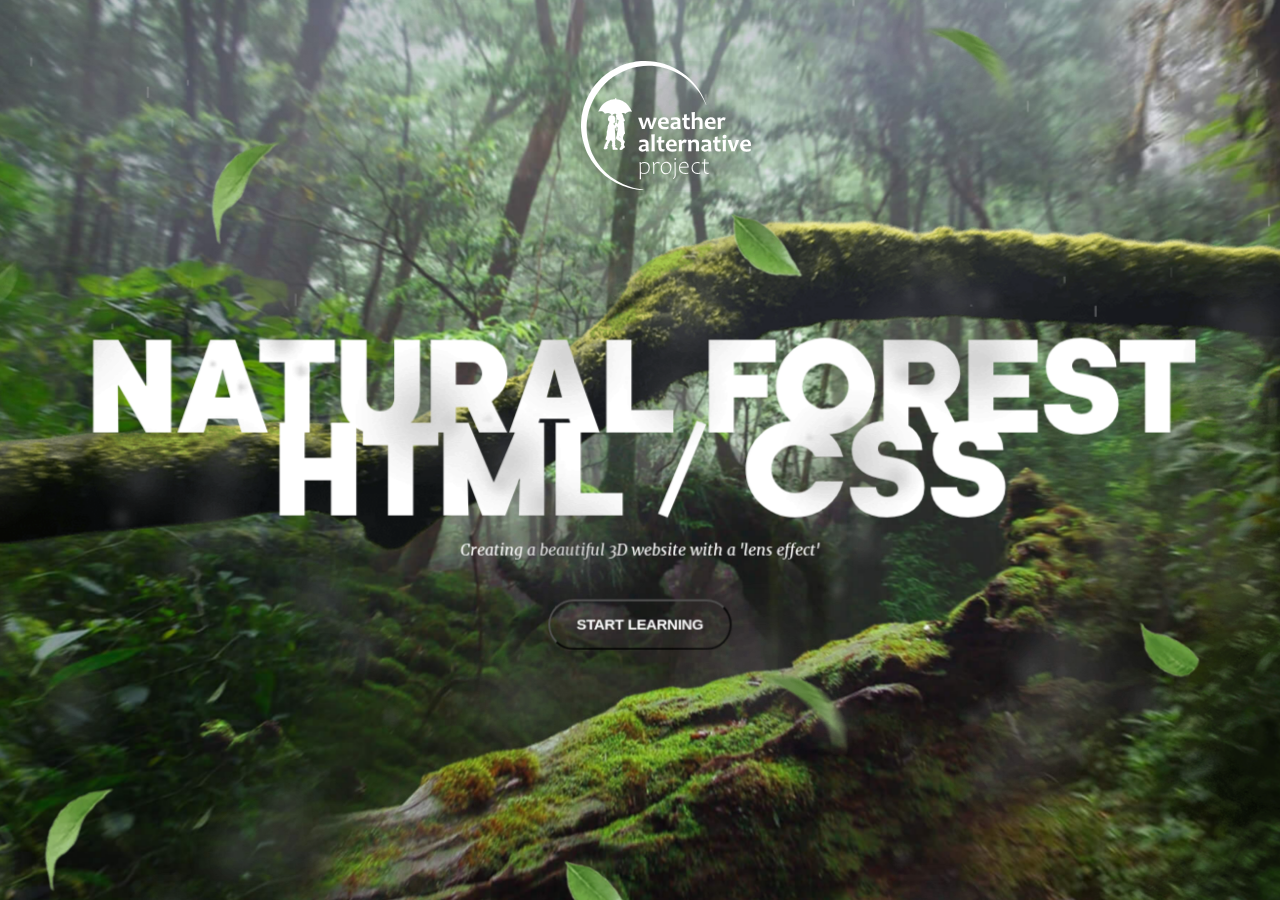
<file: html/index.html>
<!DOCTYPE html>
<html lang="en">
<head>
    <meta charset="UTF-8">
    <meta name="viewport" content="width=device-width, initial-scale=1.0">
    <title>Document</title>
    <link rel="stylesheet" href="css/main.css">
    <script src="js/app.js" defer></script>
    <script src="libs/rain.js" defer></script>
</head>
<body>    
    
    <div class="logo" style="background-image: url(img/logo.svg);"></div>

    <section class="layers">
        <div class="layers__container">
            <div class="layers__item layer-1" style="background-image: url(img/layer-1.jpg);"></div>
            <div class="layers__item layer-2" style="background-image: url(img/layer-2.png);"></div>
            <div class="layers__item layer-3">
                <div class="hero-content">
                    <h1>Natural Forest <span>HTML / CSS</span></h1>
                    <div class="hero-content__p">Creating a beautiful 3D website with a 'lens effect'</div>
                    <button class="button-start">Start Learning</button>
                </div>
            </div>
            <div class="layers__item layer-4">
                <canvas class="rain"></canvas>
            </div>
            <div class="layers__item layer-5" style="background-image: url(img/layer-5.png);"></div>
            <div class="layers__item layer-6" style="background-image: url(img/layer-6.png);"></div>  
        </div>
    </section>

</body>
</html>
</file>
<file: html/css/main.css>
* {
 margin: 0;
 padding: 0;
 box-sizing: border-box;
}

:root {
    --index: calc(1vw + 1vh);
    --transition: 1.5s cubic-bezier(.05, .5, .0, 1.0)
}

@font-face {
    font-family: kamerik-3d;
    src: url(../fonts/kamerik205-heavy.woff2);
    font-weight: 900;
}

@font-face {
    font-family: marriweather-italic-3d;
    src: url(../fonts/merriweather-regular-italic.woff2);
}

body {
    background-color: #000;
    color: #fff;
    font-family: kamerik-3d;
}

.logo {
    --logo-size: calc(var(--index) * 7.8);
    width: var(--logo-size);
    height: var(--logo-size);
    background-repeat: no-repeat;
    position: absolute;
    left: calc(50% - calc(var(--logo-size) / 2) + 2%);
    top: calc(var(--index) * 2.8);
    z-index: 1;
}

.layers {
    perspective: 1000px;
    overflow: hidden;
}
.layers__container {
    height: 100vh;
    min-height: 500px;
    transform-style: preserve-3d;
    transform: rotateX(var(--move-y)) rotateY(var(--move-x));
    will-change: transform;
    transition: transform var(--transition);
}

.layers__item {
    position: absolute;
    top: -5vw;
    left: -5vw;
    right: -5vw;
    bottom: -5vw;
    background-size: cover;
    background-position: center;
    display: flex;
    align-items: center;
    justify-content: center;
    
}


.layer-1 {
    transform: translateZ(-55px) scale(1.06);
}

.layer-2 {
    transform: translateZ(80px) scale(.88);
}

.layer-3 {
    transform: translateZ(180px) scale(.8);
}

.layer-4 {
    transform: translateZ(190px) scale(.9);
}

.layer-5 {
    transform: translateZ(300px) scale(.9);
}

.layer-6 {
    transform: translateZ(380px);
}

.hero-content {
    font-size: calc(var(--index) * 2.9);
    text-align: center;
    text-transform: uppercase;
    letter-spacing: calc(var(--index) * -.15);
    line-height: 1.35em;
    margin-top: calc(var(--index) * 5.5);
}

.hero-content span{
    display: block;
}

.hero-content__p {
    text-transform: none;
    font-family: marriweather-italic-3d;
    letter-spacing: normal;
    font-size: calc(var(--index) * .73);
    line-height: 3;
}

.button-start {
    font-family: Arial;
    font-weight: 600;
    text-transform: uppercase;
    font-size: calc(var(--index) * .7);
    letter-spacing: -0.02vw;
    padding: calc(var(--index) * .7) calc(var(--index) * 1.25);
    background-color: transparent;
    color: #fff;
    border-radius: 10em;
    border: rgba(red, green, blue, 0.25) 3px solid;
    outline: none;
    cursor: pointer;
}

.layer-4, .layer-5, .layer-6 {
    pointer-events: none;
}
</file>
